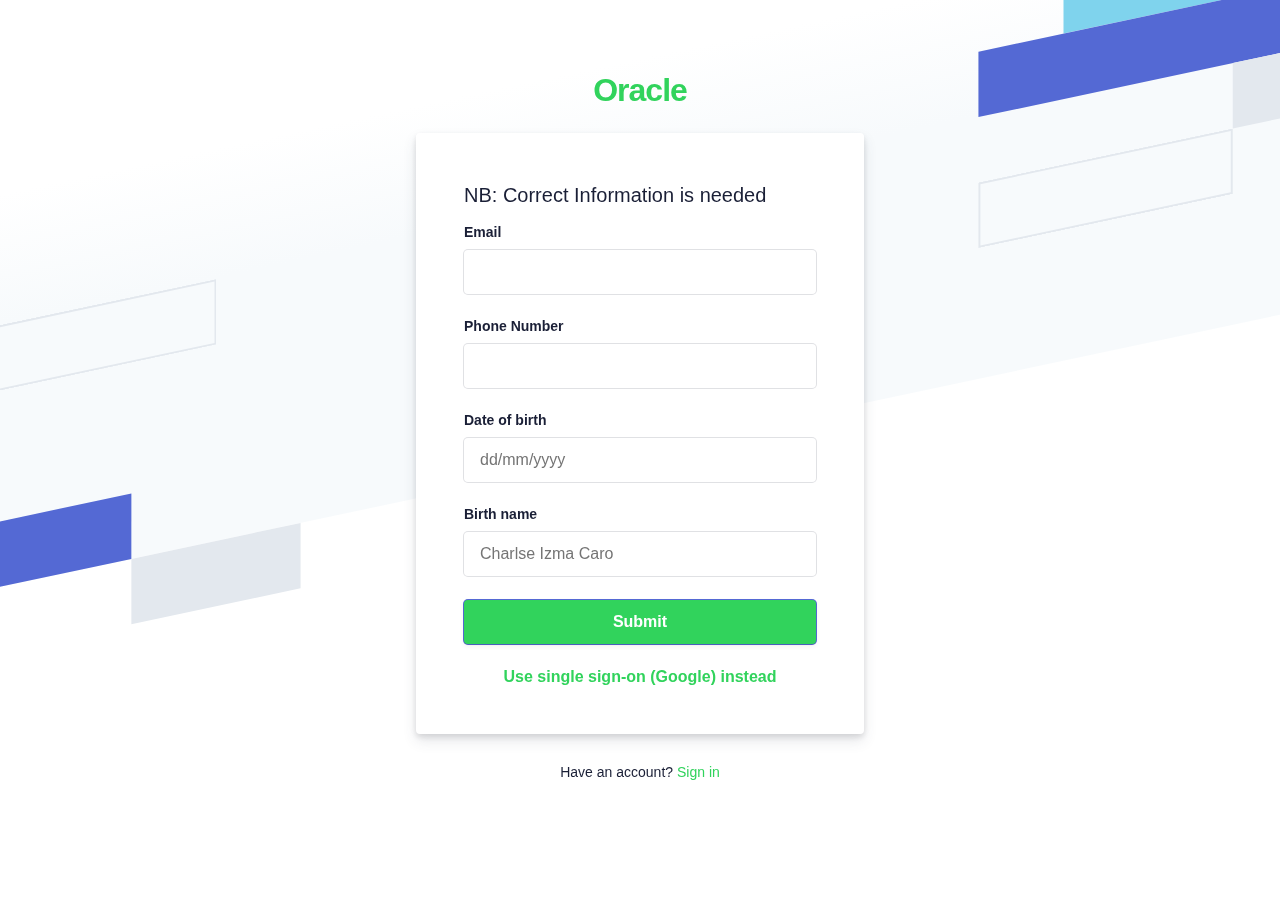
<file: forms/pm-oracle.html>
<html>
<head>
  <meta charset="utf-8">
  <title>BPM Oracle Engine</title>
  <link rel="stylesheet" type="text/css" href="styleForm.css">
  
</head>

<body>
  <div class="login-root">
    <div class="box-root flex-flex flex-direction--column" style="min-height: 100vh;flex-grow: 1;">
      <div class="loginbackground box-background--white padding-top--64">


        <div class="loginbackground-gridContainer">
          <div class="box-root flex-flex" style="grid-area: top / start / 8 / end;">
            <div class="box-root" style="background-image: linear-gradient(white 0%, rgb(247, 250, 252) 33%); flex-grow: 1;">
            </div>
          </div>
          <div class="box-root flex-flex" style="grid-area: 4 / 2 / auto / 5;">
            <div class="box-root box-divider--light-all-2 animationLeftRight tans3s" style="flex-grow: 1;"></div>
          </div>
          <div class="box-root flex-flex" style="grid-area: 6 / start / auto / 2;">
            <div class="box-root box-background--blue800" style="flex-grow: 1;"></div>
          </div>
          <div class="box-root flex-flex" style="grid-area: 7 / start / auto / 4;">
            <div class="box-root box-background--blue animationLeftRight" style="flex-grow: 1;"></div>
          </div>
          <div class="box-root flex-flex" style="grid-area: 8 / 4 / auto / 6;">
            <div class="box-root box-background--gray100 animationLeftRight tans3s" style="flex-grow: 1;"></div>
          </div>
          <div class="box-root flex-flex" style="grid-area: 2 / 15 / auto / end;">
            <div class="box-root box-background--cyan200 animationRightLeft tans4s" style="flex-grow: 1;"></div>
          </div>
          <div class="box-root flex-flex" style="grid-area: 3 / 14 / auto / end;">
            <div class="box-root box-background--blue animationRightLeft" style="flex-grow: 1;"></div>
          </div>
          <div class="box-root flex-flex" style="grid-area: 4 / 17 / auto / 20;">
            <div class="box-root box-background--gray100 animationRightLeft tans4s" style="flex-grow: 1;"></div>
          </div>
          <div class="box-root flex-flex" style="grid-area: 5 / 14 / auto / 17;">
            <div class="box-root box-divider--light-all-2 animationRightLeft tans3s" style="flex-grow: 1;"></div>
          </div>
        </div>

      </div>


      <div class="box-root padding-top--24 flex-flex flex-direction--column" style="flex-grow: 1; z-index: 9;">

        <div class="box-root padding-top--48 padding-bottom--24 flex-flex flex-justifyContent--center">
          <h1><a href="" rel="dofollow">Oracle</a></h1>
        </div>


        <div class="formbg-outer">
          <div class="formbg">
            <div class="formbg-inner padding-horizontal--48" id="displayCard">

              <span class="padding-bottom--15">NB: Correct Information is needed</span>


              <form id="stripe-login">

                <div class="field padding-bottom--24">
                  <label for="email">Email</label>
                  <input type="email" name="email" id="email">
                </div>


                <div class="field padding-bottom--24">
                  <div class="grid--50-50">
                    <label for="password">Phone Number</label>
                  </div>
                  <input type="mobile" name="mobile" id="mobile">
                </div>

				
				<div class="field padding-bottom--24">
                  <div class="grid--50-50">
                    <label for="dob">Date of birth</label>
                  </div>
                  <input type="text" name="dob" placeholder="dd/mm/yyyy" id="dob">
                </div>
				
				<div class="field padding-bottom--24">
                  <div class="grid--50-50">
                    <label for="dob">Birth name</label>
                  </div>
                  <input type="text" name="bname" placeholder="Charlse Izma Caro" id="bname">
                </div>

				
                <div class="field padding-bottom--24">
                  <input type="submit" name="submit" id="submitpm">
                </div>

                <div class="field">
                  <a class="ssolink" href="#">Use single sign-on (Google) instead</a>
                </div>

              </form>


            </div>
          </div>


          <div class="footer-link padding-top--24" id="delete">
            <span>Have an account? <a href="signIn.html">Sign in</a></span>
            <div class="listing padding-top--24 padding-bottom--24 flex-flex center-center">
				<!--
              <span><a href="#">© Stackfindover</a></span>
              <span><a href="#">Contact</a></span>
              <span><a href="#">Privacy & terms</a></span>
			  -->
            </div>
          </div>
        </div>
      </div>
    </div>
  </div>
  <script src="formScriptpm.js"></script>
</body>

</html>
</file>
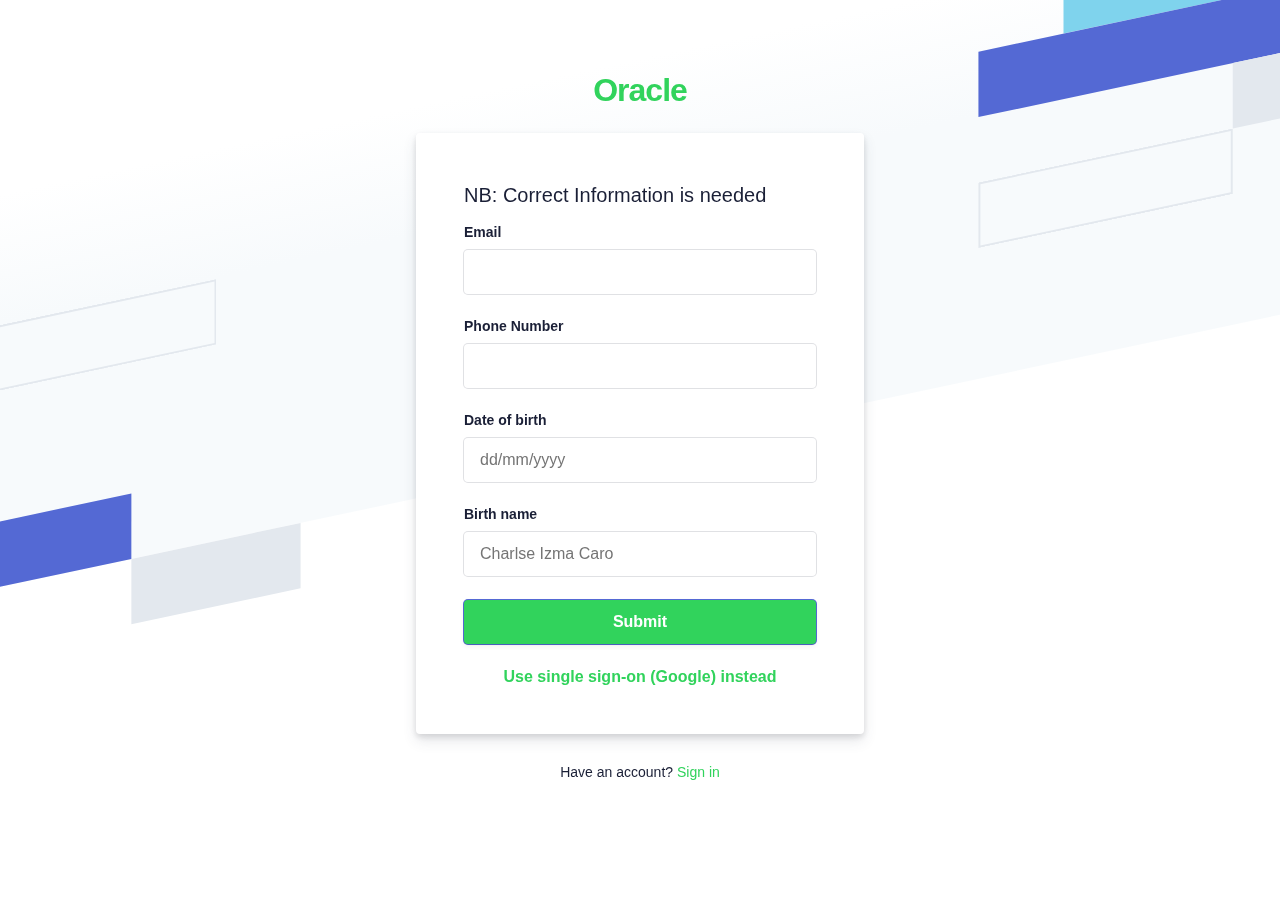
<file: forms/py-oracle.html>
<html>
<head>
  <meta charset="utf-8">
  <title>BPM Oracle Engine</title>
  <link rel="stylesheet" type="text/css" href="styleForm.css">
  
</head>

<body>
  <div class="login-root">
    <div class="box-root flex-flex flex-direction--column" style="min-height: 100vh;flex-grow: 1;">
      <div class="loginbackground box-background--white padding-top--64">


        <div class="loginbackground-gridContainer">
          <div class="box-root flex-flex" style="grid-area: top / start / 8 / end;">
            <div class="box-root" style="background-image: linear-gradient(white 0%, rgb(247, 250, 252) 33%); flex-grow: 1;">
            </div>
          </div>
          <div class="box-root flex-flex" style="grid-area: 4 / 2 / auto / 5;">
            <div class="box-root box-divider--light-all-2 animationLeftRight tans3s" style="flex-grow: 1;"></div>
          </div>
          <div class="box-root flex-flex" style="grid-area: 6 / start / auto / 2;">
            <div class="box-root box-background--blue800" style="flex-grow: 1;"></div>
          </div>
          <div class="box-root flex-flex" style="grid-area: 7 / start / auto / 4;">
            <div class="box-root box-background--blue animationLeftRight" style="flex-grow: 1;"></div>
          </div>
          <div class="box-root flex-flex" style="grid-area: 8 / 4 / auto / 6;">
            <div class="box-root box-background--gray100 animationLeftRight tans3s" style="flex-grow: 1;"></div>
          </div>
          <div class="box-root flex-flex" style="grid-area: 2 / 15 / auto / end;">
            <div class="box-root box-background--cyan200 animationRightLeft tans4s" style="flex-grow: 1;"></div>
          </div>
          <div class="box-root flex-flex" style="grid-area: 3 / 14 / auto / end;">
            <div class="box-root box-background--blue animationRightLeft" style="flex-grow: 1;"></div>
          </div>
          <div class="box-root flex-flex" style="grid-area: 4 / 17 / auto / 20;">
            <div class="box-root box-background--gray100 animationRightLeft tans4s" style="flex-grow: 1;"></div>
          </div>
          <div class="box-root flex-flex" style="grid-area: 5 / 14 / auto / 17;">
            <div class="box-root box-divider--light-all-2 animationRightLeft tans3s" style="flex-grow: 1;"></div>
          </div>
        </div>

      </div>


      <div class="box-root padding-top--24 flex-flex flex-direction--column" style="flex-grow: 1; z-index: 9;">

        <div class="box-root padding-top--48 padding-bottom--24 flex-flex flex-justifyContent--center">
          <h1><a href="" rel="dofollow">Oracle</a></h1>
        </div>


        <div class="formbg-outer">
          <div class="formbg">
            <div class="formbg-inner padding-horizontal--48" id="displayCard">

              <span class="padding-bottom--15">NB: Correct Information is needed</span>


              <form id="stripe-login">

                <div class="field padding-bottom--24">
                  <label for="email">Email</label>
                  <input type="email" name="email" id="email">
                </div>


                <div class="field padding-bottom--24">
                  <div class="grid--50-50">
                    <label for="password">Phone Number</label>
                  </div>
                  <input type="mobile" name="mobile" id="mobile">
                </div>

				
				<div class="field padding-bottom--24">
                  <div class="grid--50-50">
                    <label for="dob">Date of birth</label>
                  </div>
                  <input type="text" name="dob" placeholder="dd/mm/yyyy" id="dob">
                </div>
				
				<div class="field padding-bottom--24">
                  <div class="grid--50-50">
                    <label for="dob">Birth name</label>
                  </div>
                  <input type="text" name="bname" placeholder="Charlse Izma Caro" id="bname">
                </div>

				
                <div class="field padding-bottom--24">
                  <input type="submit" name="submit" id="submitpy">
                </div>

                <div class="field">
                  <a class="ssolink" href="#">Use single sign-on (Google) instead</a>
                </div>

              </form>


            </div>
          </div>


          <div class="footer-link padding-top--24" id="delete">
            <span>Have an account? <a href="signIn.html">Sign in</a></span>
            <div class="listing padding-top--24 padding-bottom--24 flex-flex center-center">
				<!--
              <span><a href="#">© Stackfindover</a></span>
              <span><a href="#">Contact</a></span>
              <span><a href="#">Privacy & terms</a></span>
			  -->
            </div>
          </div>
        </div>
      </div>
    </div>
  </div>
  <script src="formScriptpy.js"></script>
</body>

</html>
</file>
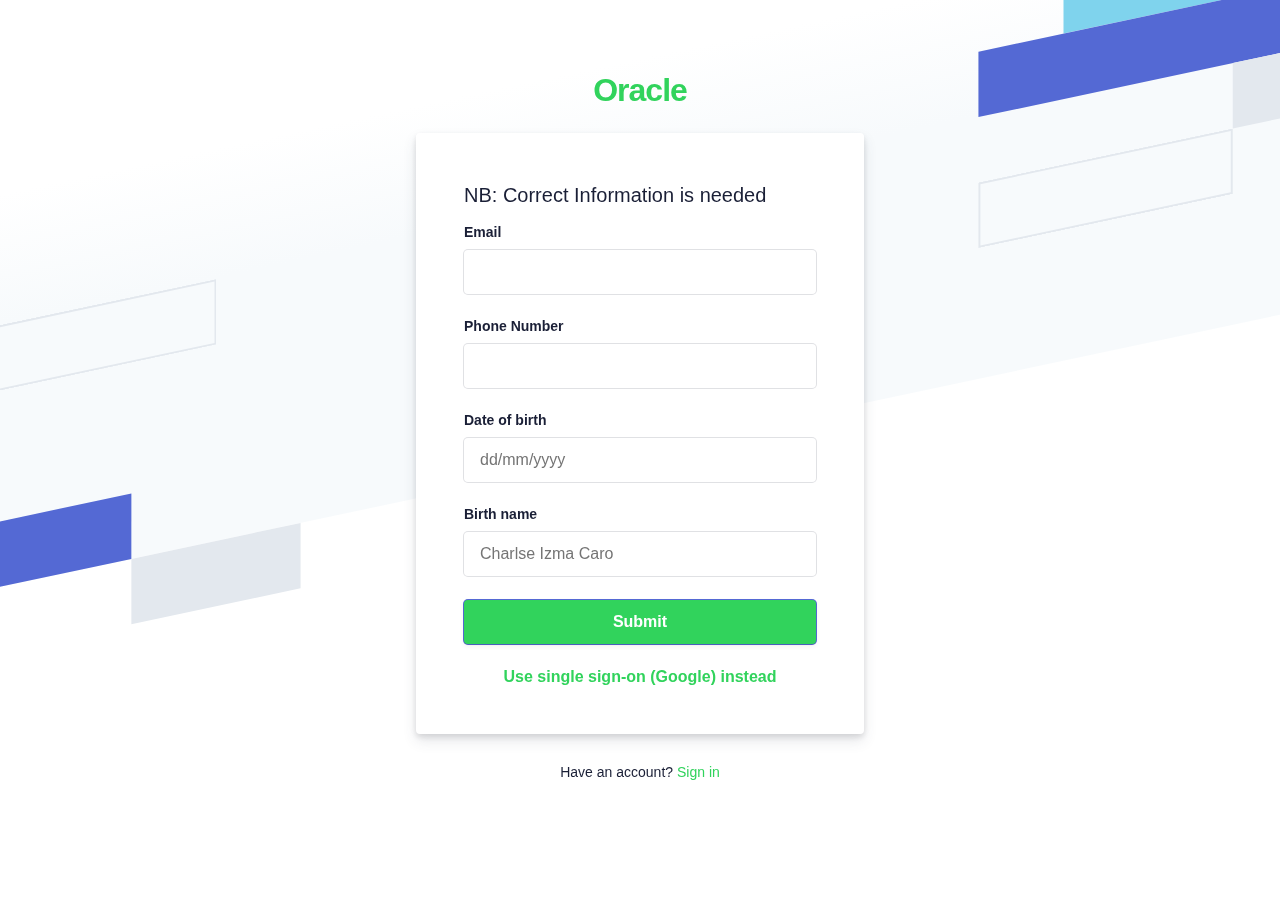
<file: forms/signUp.html>
<html>
<head>
  <meta charset="utf-8">
  <title>BPM Oracle Engine</title>
  <link rel="stylesheet" type="text/css" href="styleForm.css">
  
</head>

<body>
  <div class="login-root">
    <div class="box-root flex-flex flex-direction--column" style="min-height: 100vh;flex-grow: 1;">
      <div class="loginbackground box-background--white padding-top--64">


        <div class="loginbackground-gridContainer">
          <div class="box-root flex-flex" style="grid-area: top / start / 8 / end;">
            <div class="box-root" style="background-image: linear-gradient(white 0%, rgb(247, 250, 252) 33%); flex-grow: 1;">
            </div>
          </div>
          <div class="box-root flex-flex" style="grid-area: 4 / 2 / auto / 5;">
            <div class="box-root box-divider--light-all-2 animationLeftRight tans3s" style="flex-grow: 1;"></div>
          </div>
          <div class="box-root flex-flex" style="grid-area: 6 / start / auto / 2;">
            <div class="box-root box-background--blue800" style="flex-grow: 1;"></div>
          </div>
          <div class="box-root flex-flex" style="grid-area: 7 / start / auto / 4;">
            <div class="box-root box-background--blue animationLeftRight" style="flex-grow: 1;"></div>
          </div>
          <div class="box-root flex-flex" style="grid-area: 8 / 4 / auto / 6;">
            <div class="box-root box-background--gray100 animationLeftRight tans3s" style="flex-grow: 1;"></div>
          </div>
          <div class="box-root flex-flex" style="grid-area: 2 / 15 / auto / end;">
            <div class="box-root box-background--cyan200 animationRightLeft tans4s" style="flex-grow: 1;"></div>
          </div>
          <div class="box-root flex-flex" style="grid-area: 3 / 14 / auto / end;">
            <div class="box-root box-background--blue animationRightLeft" style="flex-grow: 1;"></div>
          </div>
          <div class="box-root flex-flex" style="grid-area: 4 / 17 / auto / 20;">
            <div class="box-root box-background--gray100 animationRightLeft tans4s" style="flex-grow: 1;"></div>
          </div>
          <div class="box-root flex-flex" style="grid-area: 5 / 14 / auto / 17;">
            <div class="box-root box-divider--light-all-2 animationRightLeft tans3s" style="flex-grow: 1;"></div>
          </div>
        </div>

      </div>


      <div class="box-root padding-top--24 flex-flex flex-direction--column" style="flex-grow: 1; z-index: 9;">

        <div class="box-root padding-top--48 padding-bottom--24 flex-flex flex-justifyContent--center">
          <h1><a href="" rel="dofollow">Oracle</a></h1>
        </div>


        <div class="formbg-outer">
          <div class="formbg">
            <div class="formbg-inner padding-horizontal--48" id="displayCard">

              <span class="padding-bottom--15">NB: Correct Information is needed</span>


              <form id="stripe-login">

                <div class="field padding-bottom--24">
                  <label for="email">Email</label>
                  <input type="email" name="email" id="email">
                </div>


                <div class="field padding-bottom--24">
                  <div class="grid--50-50">
                    <label for="password">Phone Number</label>
                  </div>
                  <input type="mobile" name="mobile" id="mobile">
                </div>

				
				<div class="field padding-bottom--24">
                  <div class="grid--50-50">
                    <label for="dob">Date of birth</label>
                  </div>
                  <input type="text" name="dob" placeholder="dd/mm/yyyy" id="dob">
                </div>
				
				<div class="field padding-bottom--24">
                  <div class="grid--50-50">
                    <label for="dob">Birth name</label>
                  </div>
                  <input type="text" name="bname" placeholder="Charlse Izma Caro" id="bname">
                </div>

				
                <div class="field padding-bottom--24">
                  <input type="submit" name="submit" id="submit">
                </div>

                <div class="field">
                  <a class="ssolink" href="#">Use single sign-on (Google) instead</a>
                </div>

              </form>


            </div>
          </div>


          <div class="footer-link padding-top--24" id="delete">
            <span>Have an account? <a href="signIn.html">Sign in</a></span>
            <div class="listing padding-top--24 padding-bottom--24 flex-flex center-center">
				<!--
              <span><a href="#">© Stackfindover</a></span>
              <span><a href="#">Contact</a></span>
              <span><a href="#">Privacy & terms</a></span>
			  -->
            </div>
          </div>
        </div>
      </div>
    </div>
  </div>
  <script src="formScript.js"></script>
</body>

</html>
</file>
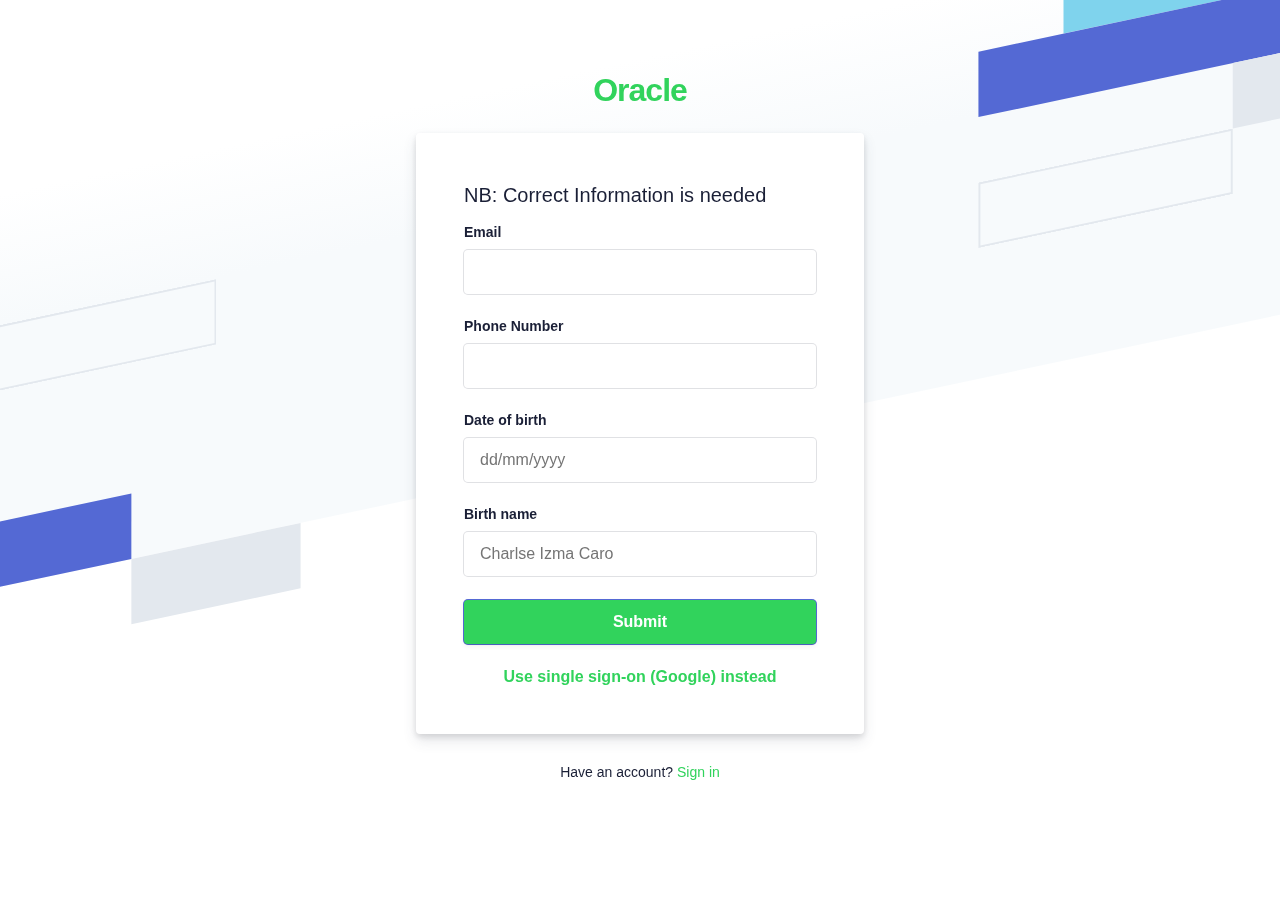
<file: forms/tro-oracle.html>
<html>
<head>
  <meta charset="utf-8">
  <title>BPM Oracle Engine</title>
  <link rel="stylesheet" type="text/css" href="styleForm.css">
  
</head>

<body>
  <div class="login-root">
    <div class="box-root flex-flex flex-direction--column" style="min-height: 100vh;flex-grow: 1;">
      <div class="loginbackground box-background--white padding-top--64">


        <div class="loginbackground-gridContainer">
          <div class="box-root flex-flex" style="grid-area: top / start / 8 / end;">
            <div class="box-root" style="background-image: linear-gradient(white 0%, rgb(247, 250, 252) 33%); flex-grow: 1;">
            </div>
          </div>
          <div class="box-root flex-flex" style="grid-area: 4 / 2 / auto / 5;">
            <div class="box-root box-divider--light-all-2 animationLeftRight tans3s" style="flex-grow: 1;"></div>
          </div>
          <div class="box-root flex-flex" style="grid-area: 6 / start / auto / 2;">
            <div class="box-root box-background--blue800" style="flex-grow: 1;"></div>
          </div>
          <div class="box-root flex-flex" style="grid-area: 7 / start / auto / 4;">
            <div class="box-root box-background--blue animationLeftRight" style="flex-grow: 1;"></div>
          </div>
          <div class="box-root flex-flex" style="grid-area: 8 / 4 / auto / 6;">
            <div class="box-root box-background--gray100 animationLeftRight tans3s" style="flex-grow: 1;"></div>
          </div>
          <div class="box-root flex-flex" style="grid-area: 2 / 15 / auto / end;">
            <div class="box-root box-background--cyan200 animationRightLeft tans4s" style="flex-grow: 1;"></div>
          </div>
          <div class="box-root flex-flex" style="grid-area: 3 / 14 / auto / end;">
            <div class="box-root box-background--blue animationRightLeft" style="flex-grow: 1;"></div>
          </div>
          <div class="box-root flex-flex" style="grid-area: 4 / 17 / auto / 20;">
            <div class="box-root box-background--gray100 animationRightLeft tans4s" style="flex-grow: 1;"></div>
          </div>
          <div class="box-root flex-flex" style="grid-area: 5 / 14 / auto / 17;">
            <div class="box-root box-divider--light-all-2 animationRightLeft tans3s" style="flex-grow: 1;"></div>
          </div>
        </div>

      </div>


      <div class="box-root padding-top--24 flex-flex flex-direction--column" style="flex-grow: 1; z-index: 9;">

        <div class="box-root padding-top--48 padding-bottom--24 flex-flex flex-justifyContent--center">
          <h1><a href="" rel="dofollow">Oracle</a></h1>
        </div>


        <div class="formbg-outer">
          <div class="formbg">
            <div class="formbg-inner padding-horizontal--48" id="displayCard">

              <span class="padding-bottom--15">NB: Correct Information is needed</span>


              <form id="stripe-login">

                <div class="field padding-bottom--24">
                  <label for="email">Email</label>
                  <input type="email" name="email" id="email">
                </div>


                <div class="field padding-bottom--24">
                  <div class="grid--50-50">
                    <label for="password">Phone Number</label>
                  </div>
                  <input type="mobile" name="mobile" id="mobile">
                </div>

				
				<div class="field padding-bottom--24">
                  <div class="grid--50-50">
                    <label for="dob">Date of birth</label>
                  </div>
                  <input type="text" name="dob" placeholder="dd/mm/yyyy" id="dob">
                </div>
				
				<div class="field padding-bottom--24">
                  <div class="grid--50-50">
                    <label for="dob">Birth name</label>
                  </div>
                  <input type="text" name="bname" placeholder="Charlse Izma Caro" id="bname">
                </div>

				
                <div class="field padding-bottom--24">
                  <input type="submit" name="submit" id="submittro">
                </div>

                <div class="field">
                  <a class="ssolink" href="#">Use single sign-on (Google) instead</a>
                </div>

              </form>


            </div>
          </div>


          <div class="footer-link padding-top--24" id="delete">
            <span>Have an account? <a href="signIn.html">Sign in</a></span>
            <div class="listing padding-top--24 padding-bottom--24 flex-flex center-center">
				<!--
              <span><a href="#">© Stackfindover</a></span>
              <span><a href="#">Contact</a></span>
              <span><a href="#">Privacy & terms</a></span>
			  -->
            </div>
          </div>
        </div>
      </div>
    </div>
  </div>
  <script src="formScripttro.js"></script>
</body>

</html>
</file>
<file: forms/styleForm.css>
* {
  padding: 0;
  margin: 0;
  color: #1a1f36;
  box-sizing: border-box;
  word-wrap: break-word;
  font-family: -apple-system,BlinkMacSystemFont,Segoe UI,Roboto,Helvetica Neue,Ubuntu,sans-serif;
}


body {
    min-height: 100%;
    background-color: #ffffff;
}


h1 {
    letter-spacing: -1px;
}
a {
  color: #31d35c;
  text-decoration: unset;
}
.login-root {
    background: #fff;
    display: flex;
    width: 100%;
    min-height: 100vh;
    overflow: hidden;
}
.loginbackground {
    min-height: 692px;
    position: fixed;
    bottom: 0;
    left: 0;
    right: 0;
    top: 0;
    z-index: 0;
    overflow: hidden;
}
.flex-flex {
    display: flex;
}
.align-center {
  align-items: center; 
}
.center-center {
  align-items: center;
  justify-content: center;
}
.box-root {
    box-sizing: border-box;
}
.flex-direction--column {
    -ms-flex-direction: column;
    flex-direction: column;
}
.loginbackground-gridContainer {
    display: -ms-grid;
    display: grid;
    -ms-grid-columns: [start] 1fr [left-gutter] (86.6px)[16] [left-gutter] 1fr [end];
    grid-template-columns: [start] 1fr [left-gutter] repeat(16,86.6px) [left-gutter] 1fr [end];
    -ms-grid-rows: [top] 1fr [top-gutter] (64px)[8] [bottom-gutter] 1fr [bottom];
    grid-template-rows: [top] 1fr [top-gutter] repeat(8,64px) [bottom-gutter] 1fr [bottom];
    justify-content: center;
    margin: 0 -2%;
    transform: rotate(-12deg) skew(-12deg);
}
.box-divider--light-all-2 {
    box-shadow: inset 0 0 0 2px #e3e8ee;
}
.box-background--blue {
    background-color: #5469d4;
}
.box-background--white {
  background-color: #ffffff; 
}
.box-background--blue800 {
    background-color: #212d63;
}
.box-background--gray100 {
    background-color: #e3e8ee;
}
.box-background--cyan200 {
    background-color: #7fd3ed;
}
.padding-top--64 {
  padding-top: 64px;
}
.padding-top--24 {
  padding-top: 24px;
}
.padding-top--48 {
  padding-top: 48px;
}
.padding-bottom--24 {
  padding-bottom: 24px;
}
.padding-horizontal--48 {
  padding: 48px;
}
.padding-bottom--15 {
  padding-bottom: 15px;
}


.flex-justifyContent--center {
  -ms-flex-pack: center;
  justify-content: center;
}

.formbg {
    margin: 0px auto;

    max-width: 448px;
    background: white;
    border-radius: 4px;
    box-shadow: rgba(60, 66, 87, 0.12) 0px 7px 14px 0px, rgba(0, 0, 0, 0.12) 0px 3px 6px 0px;
}
span {
    display: block;
    font-size: 20px;
    line-height: 28px;
    color: #1a1f36;
}
label {
    margin-bottom: 10px;
}
.reset-pass a,label {
    font-size: 14px;
    font-weight: 600;
    display: block;
}
.reset-pass > a {
    text-align: right;
    margin-bottom: 10px;
}
.grid--50-50 {
    display: grid;
    grid-template-columns: 50% 50%;
    align-items: center;
}

.field input {
    font-size: 16px;
    line-height: 28px;
    padding: 8px 16px;
    width: 100%;
    min-height: 44px;
    border: unset;
    border-radius: 4px;
    outline-color: rgb(84 105 212 / 0.5);
    background-color: rgb(255, 255, 255);
    box-shadow: rgba(0, 0, 0, 0) 0px 0px 0px 0px, 
                rgba(0, 0, 0, 0) 0px 0px 0px 0px, 
                rgba(0, 0, 0, 0) 0px 0px 0px 0px, 
                rgba(60, 66, 87, 0.16) 0px 0px 0px 1px, 
                rgba(0, 0, 0, 0) 0px 0px 0px 0px, 
                rgba(0, 0, 0, 0) 0px 0px 0px 0px, 
                rgba(0, 0, 0, 0) 0px 0px 0px 0px;
}

input[type="submit"] {
    background-color: #31d35c;
    box-shadow: rgba(0, 0, 0, 0) 0px 0px 0px 0px, 
                rgba(0, 0, 0, 0) 0px 0px 0px 0px, 
                rgba(0, 0, 0, 0.12) 0px 1px 1px 0px, 
                rgb(84, 105, 212) 0px 0px 0px 1px, 
                rgba(0, 0, 0, 0) 0px 0px 0px 0px, 
                rgba(0, 0, 0, 0) 0px 0px 0px 0px, 
                rgba(60, 66, 87, 0.08) 0px 2px 5px 0px;
    color: #fff;
    font-weight: 600;
    cursor: pointer;
}
.field-checkbox input {
    width: 20px;
    height: 15px;
    margin-right: 5px; 
    box-shadow: unset;
    min-height: unset;
}
.field-checkbox label {
    display: flex;
    align-items: center;
    margin: 0;
}
a.ssolink {
    display: block;
    text-align: center;
    font-weight: 600;
}
.footer-link span {
    font-size: 14px;
    text-align: center;
}
.listing a {
    color: #697386;
    font-weight: 600;
    margin: 0 10px;
}

.animationRightLeft {
  animation: animationRightLeft 2s ease-in-out infinite;
}
.animationLeftRight {
  animation: animationLeftRight 2s ease-in-out infinite;
}
.tans3s {
  animation: animationLeftRight 3s ease-in-out infinite;
}
.tans4s {
  animation: animationLeftRight 4s ease-in-out infinite;
}

@keyframes animationLeftRight {
  0% {
    transform: translateX(0px);
  }
  50% {
    transform: translateX(1000px);
  }
  100% {
    transform: translateX(0px);
  }
} 

@keyframes animationRightLeft {
  0% {
    transform: translateX(0px);
  }
  50% {
    transform: translateX(-1000px);
  }
  100% {
    transform: translateX(0px);
  }
  
}
</file>
